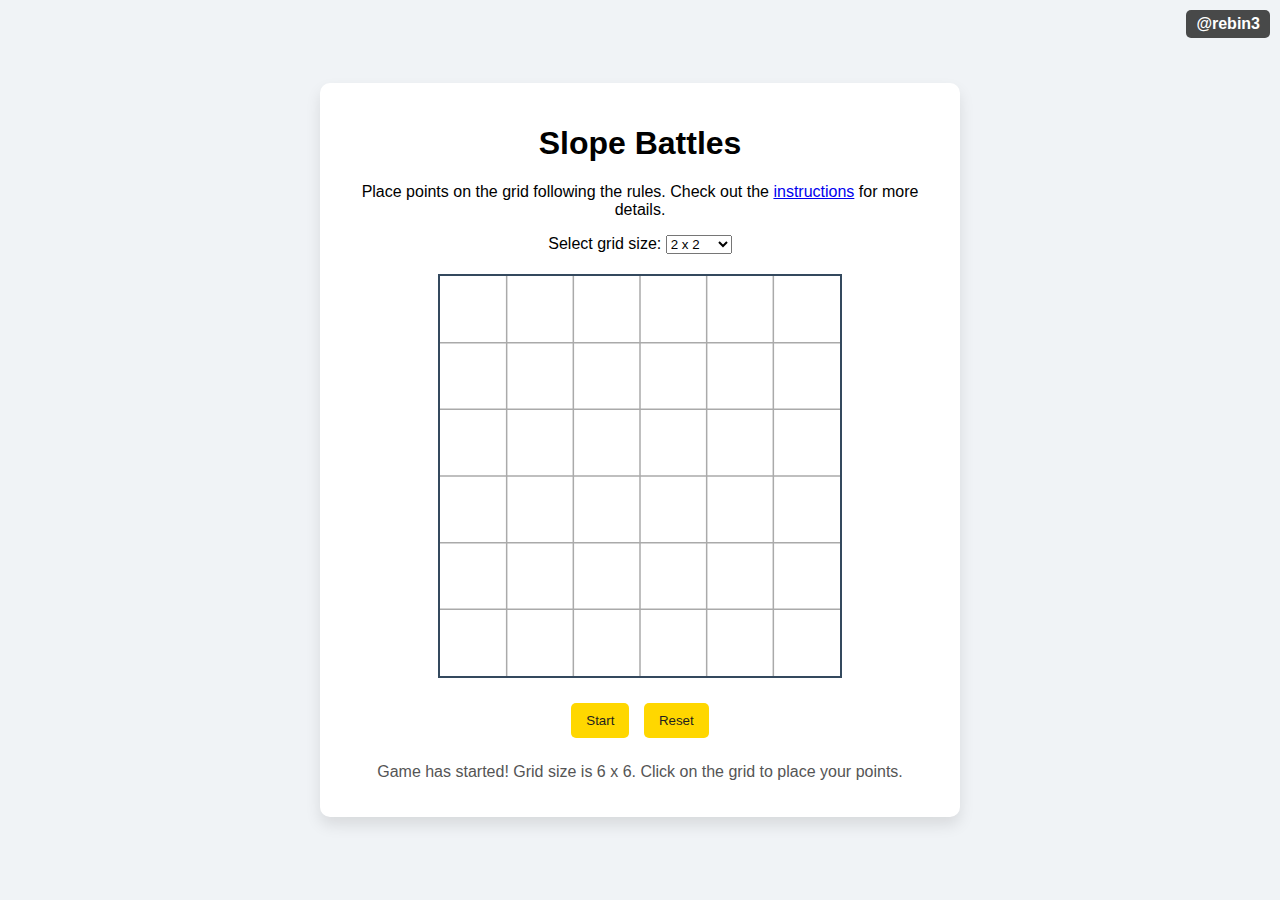
<file: index.html>
<!DOCTYPE html>
<html lang="en">
<head>
    <meta charset="UTF-8">
    <meta name="viewport" content="width=device-width, initial-scale=1.0">
    <link rel="stylesheet" href="styles.css">
    <style>
        body {
            font-family: Arial, sans-serif;
            display: flex;
            justify-content: center;
            align-items: center;
            height: 100vh;
            background-color: #f0f3f6;
            margin: 0;
            padding: 0;
        }

        .container {
            text-align: center;
            width: 80%;
            max-width: 600px;
            box-shadow: 0px 8px 15px rgba(0, 0, 0, 0.1);
            padding: 20px;
            background-color: #ffffff;
            border-radius: 10px;
            transition: box-shadow 0.3s;
        }

        .container:hover {
            box-shadow: 0px 12px 20px rgba(0, 0, 0, 0.2);
        }
   <!-- Add this above or below your game canvas in the HTML file -->
<label for="gridSizeSelector">Select grid size:</label>
<select id="gridSizeSelector">
  <option value="2">2 x 2</option>
  <option value="3">3 x 3</option>
  <option value="4">4 x 4</option>
  <option value="5">5 x 5</option>
  <option value="6">6 x 6</option>
  <option value="7">7 x 7</option>
  <option value="8">8 x 8</option>
  <option value="9">9 x 9</option>
  <!-- Add more options up to 10 x 10 -->
  <option value="10">10 x 10</option>
</select>

<button class="set-grid-size-button">Set Grid Size</button>

        canvas#gameCanvas {
            display: block;
            margin: 20px auto;
            border: 2px solid #34495e;
        }

        .controls {
            margin-top: 20px;
        }

        button {
            padding: 10px 15px;
            margin: 5px;
            border: none;
            background-color: #FFD700;
            color: #1f1f1f;
            border-radius: 5px;
            cursor: pointer;
            transition: background-color 0.3s;
        }

        button:hover {
            background-color: #FFA500;
        }

        .message {
            margin-top: 20px;
            color: #555;
        }

        .twitter-handle {
            position: absolute;
            top: 10px;
            right: 10px;
            background-color: rgba(0, 0, 0, 0.7);
            padding: 5px 10px;
            border-radius: 5px;
            color: #ffffff;
            text-decoration: none;
            font-weight: bold;
            transition: background-color 0.3s;
        }

        .twitter-handle:hover {
            background-color: #1DA1F2;
        }
    </style>
    <title>Slope Battles</title>
</head>
<body>
    <a href="https://twitter.com/rebin3" class="twitter-handle">@rebin3</a>
    <div class="container">
        <h1>Slope Battles</h1>
        <p>Place points on the grid following the rules. Check out the <a href="instructions.html">instructions</a> for more details.</p>

        <!-- Grid Size Selector -->
        <label for="gridSizeSelector">Select grid size:</label>
        <select id="gridSizeSelector">
            <option value="2">2 x 2</option>
            <option value="3">3 x 3</option>
            <option value="4">4 x 4</option>
             <option value="5">5 x 5</option>
             <option value="6">6 x 6</option>
             <option value="7">7 x 7</option>
            <option value="8">8 x 8</option>
             <option value="9">9 x 9</option>
            <!-- Add more options up to 10 x 10 -->
            <option value="10">10 x 10</option>
        </select>
        <!-- <button class="set-grid-size-button">Set Grid Size</button> -->

        <canvas id="gameCanvas" width="400" height="400"></canvas>
        <div class="controls">
            <button class="start-button">Start</button>
            <button class="reset-button">Reset</button>
        </div>
        <p class="message"></p>
    </div>

    <script src="script.js"></script>
</body>
</html>
</file>
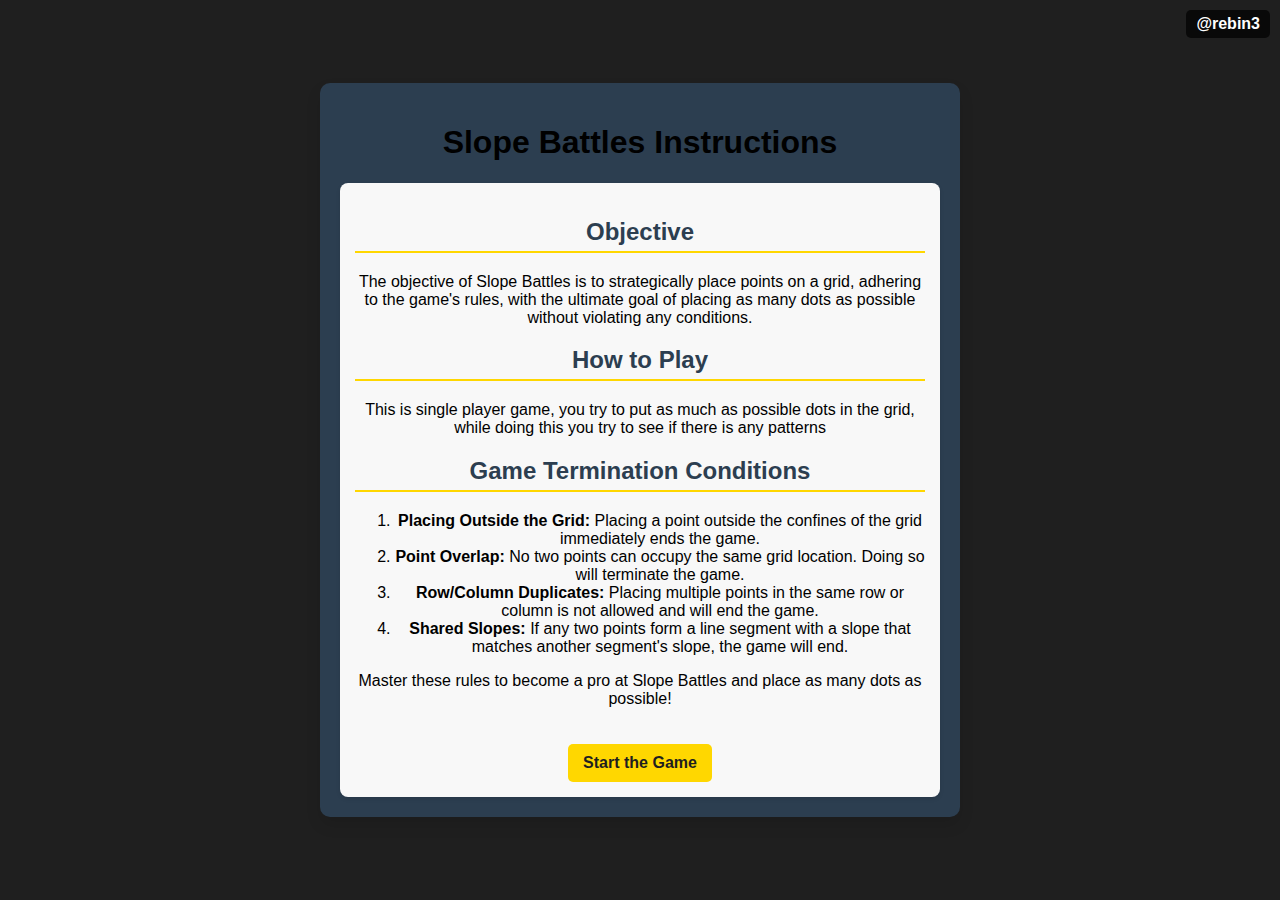
<file: instructions.html>
<!DOCTYPE html>
<html lang="en">
<head>
    <meta charset="UTF-8">
    <meta name="viewport" content="width=device-width, initial-scale=1.0">
    <link rel="stylesheet" href="styles.css">
    <style>
        /* Existing styles for body, container, etc. */

        /* Styles specific to the instructions */
        .instructions {
            background-color: #f8f8f8;
            padding: 15px;
            border-radius: 8px;
            box-shadow: 0 2px 4px rgba(0, 0, 0, 0.1);
            margin-top: 20px;
        }

        .instructions h2 {
            color: #2c3e50;
            border-bottom: 2px solid #FFD700;
            padding-bottom: 5px;
        }

        .list-numbered {
            counter-reset: list-counter;
        }

        .list-numbered li {
            counter-increment: list-counter;
            margin-bottom: 10px;
        }

        .list-numbered li::before {
            content: counter(list-counter) ". ";
            font-weight: bold;
            color: #FF5733;
        }

        .start-link {
            display: inline-block;
            background-color: #FFD700;
            color: #1f1f1f;
            padding: 10px 15px;
            border-radius: 5px;
            margin-top: 20px;
            font-weight: bold;
            text-decoration: none;
        }

        .start-link:hover {
            background-color: #FFA500;
        }
    </style>
    <title>Game Instructions - Slope Battles</title>
</head>
<body>
    <a href="https://twitter.com/rebin3" class="twitter-handle">@rebin3</a>
    <div class="container">
        <h1>Slope Battles Instructions</h1>
        <div class="instructions">
            <h2>Objective</h2>
            <p>The objective of Slope Battles is to strategically place points on a grid, adhering to the game's rules, with the ultimate goal of placing as many dots as possible without violating any conditions.</p>

            <h2>How to Play</h2>
            <p>This is single player game, you try to put as much as possible dots in the grid, while doing this you try to see if there is any patterns</p>

            <h2>Game Termination Conditions</h2>
            <ol>
                <li><strong>Placing Outside the Grid:</strong> Placing a point outside the confines of the grid immediately ends the game.</li>
                <li><strong>Point Overlap:</strong> No two points can occupy the same grid location. Doing so will terminate the game.</li>
                <li><strong>Row/Column Duplicates:</strong> Placing multiple points in the same row or column is not allowed and will end the game.</li>
                <li><strong>Shared Slopes:</strong> If any two points form a line segment with a slope that matches another segment's slope, the game will end.</li>
            </ol>
            <p>Master these rules to become a pro at Slope Battles and place as many dots as possible!</p>

            <a href="index.html" class="start-link">Start the Game</a>
        </div>
    </div>
</body>
</html>
</file>
<file: styles.css>
body {
    font-family: Arial, sans-serif;
    display: flex;
    justify-content: center;
    align-items: center;
    height: 100vh;
    background-color: #1f1f1f; /* Dark background color */
    margin: 0;
    padding: 0;
}

.container {
    text-align: center;
    width: 80%;
    max-width: 600px; /* Set a maximum width for larger screens */
    box-shadow: 0px 8px 15px rgba(0, 0, 0, 0.1); /* Add a lifting shadow effect */
    padding: 20px;
    background-color: #2c3e50; /* Dark blue-gray background color */
    border-radius: 10px; /* Rounded corners for aesthetics */
    transition: box-shadow 0.3s;
}

.container:hover {
    box-shadow: 0px 12px 20px rgba(0, 0, 0, 0.2); /* Increase shadow on hover */
}

canvas#gameCanvas {
    display: block;
    margin: 20px auto;
    border: 2px solid #34495e; /* Darker border color for the canvas */
}

.controls {
    margin-top: 20px;
}

button {
    padding: 10px 15px;
    margin: 5px;
    border: none;
    background-color: #FFD700; /* Gold color for buttons */
    color: #1f1f1f; /* Dark text color for buttons */
    border-radius: 5px;
    cursor: pointer;
    transition: background-color 0.3s;
}

button:hover {
    background-color: #FFA500; /* Darker gold color on hover */
}

.message {
    margin-top: 20px;
    color: #CCCCCC; /* Lighter text color for the message */
}

/* New styles for the Twitter handle link */
.twitter-handle {
    position: absolute;
    top: 10px;
    right: 10px;
    background-color: rgba(0, 0, 0, 0.7); /* Semi-transparent black background for better visibility */
    padding: 5px 10px;
    border-radius: 5px;
    color: #FFFFFF; /* White text color */
    text-decoration: none;
    font-weight: bold;
    transition: background-color 0.3s;
}

.twitter-handle:hover {
    background-color: #1DA1F2; /* Twitter blue color on hover */
    color: #FFFFFF;
}

/* Illegal move animation */
@keyframes illegalMove {
    0% {
        background-color: red;
    }
    100% {
        background-color: transparent;
    }
}

.illegal-move {
    animation: illegalMove 0.5s ease-in-out;
}
</file>
